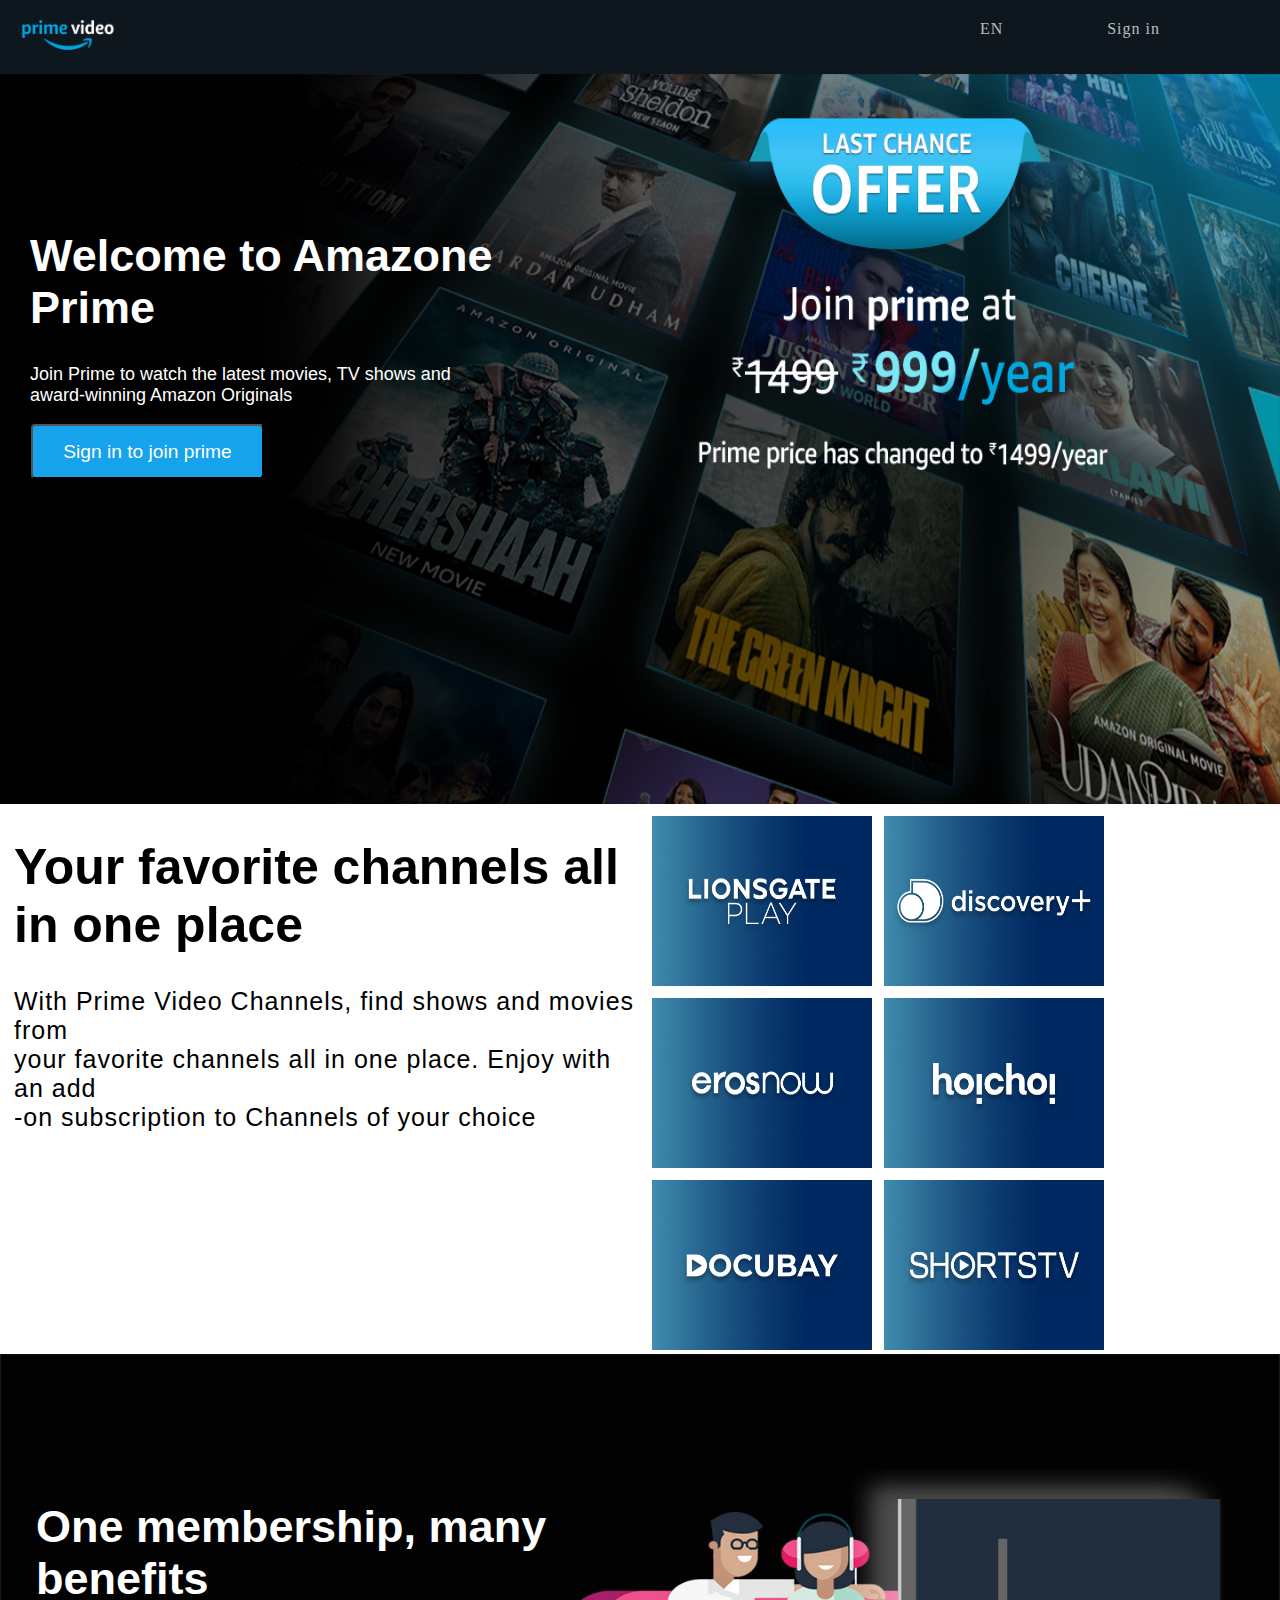
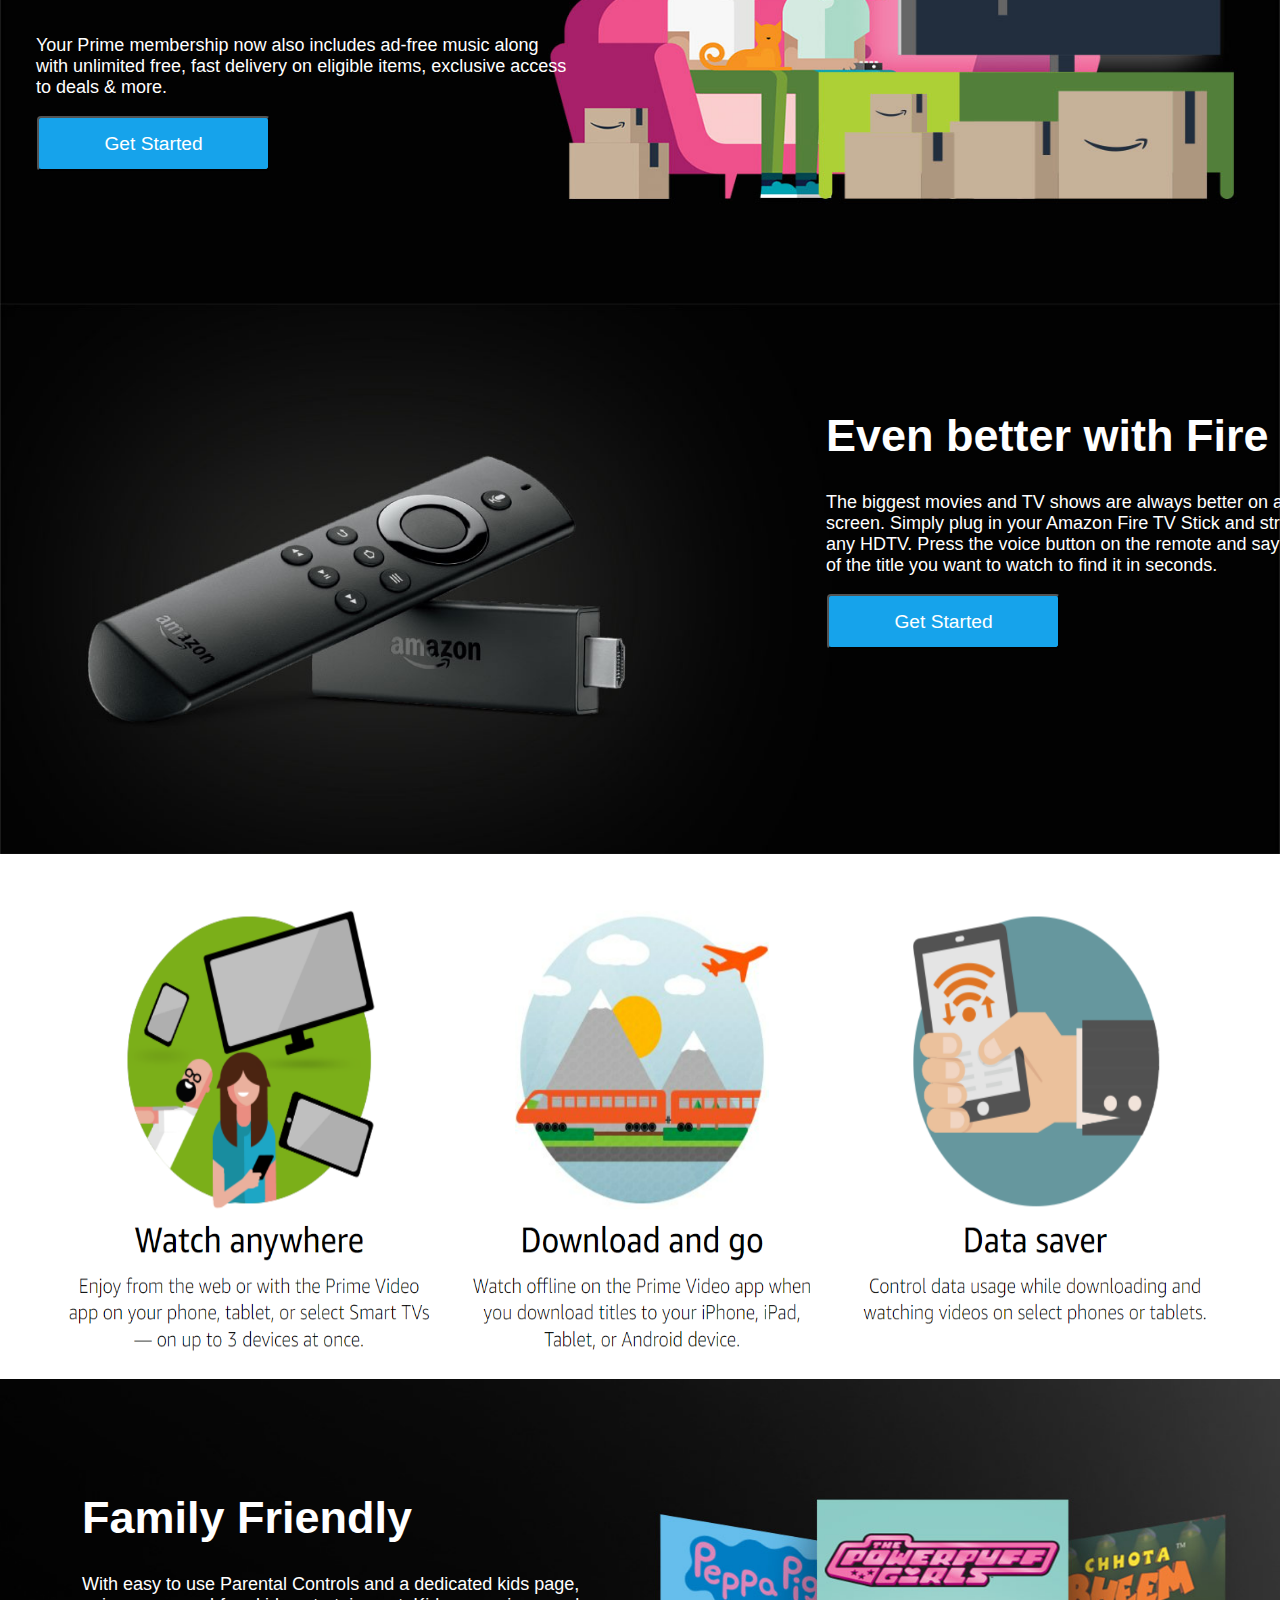
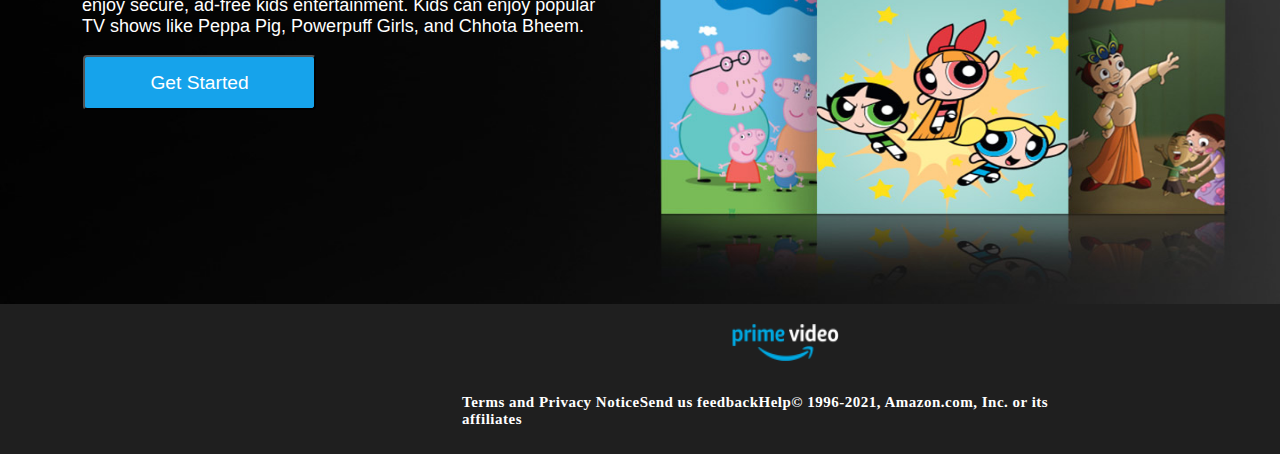
<file: amazon.html>
<!DOCTYPE html>
<html lang="en">
<head>
    <meta charset="UTF-8">
    <meta http-equiv="X-UA-Compatible" content="IE=edge">
    <meta name="viewport" content="width=device-width, initial-scale=1.0">
    <title>Amazone Prime</title>
    <link rel="stylesheet" href="style.css" type="text/css">
</head>
<body>
    <main> 
    <header>
        <div class="container">
            <a href="#"><img class="logotext" src="/amazon_pics/logo.png" alt=""> </a>
            <nav>
                <a href="">EN</a>
                <a href="">Sign in</a>
            </nav>
        </div>

    </header>

   

        <div class="banner-container">    

            <div class="section">
                <img class="image1" src="/amazon_pics/image1.jpg">
            </div>
            <div class="left-section">
                <h1 class="text1">Welcome to Amazone Prime</h1>
                <p class="text2">Join Prime to watch the latest movies, TV shows and <br>award-winning Amazon Originals</p>
                <button class="button">Sign in to join prime</button>
            </div>    
            <div class="section-2-left">
                <h1 class="text3">Your favorite channels all in one place</h1>
                <p class="text4">With Prime Video Channels, find shows and movies from<br> your favorite channels all in one place. Enjoy with an add<br>-on subscription to Channels of your choice</p>

            </div>
            <div class="section-2-right">
                <img class="image" src="/amazon_pics/LionsgatePlay.jpg">
                <img class="image" src="/amazon_pics/Discovery.jpg">
                <img class="image" src="/amazon_pics/Erosnow.jpg">
                <img class="image" src="/amazon_pics/hoichoi.jpg">
                <img class="image" src="/amazon_pics/Doc.jpg">
                <img class="image" src="/amazon_pics/ShortsTV.jpg">
                <img class="image" src="/amazon_pics/Mubi.jpg">
                <img class="image" src="/amazon_pics/MANORAMAMAX.jpg">

            </div>
            <div class="section-3-full">
                 <img class="image2" src="/amazon_pics/primefam.jpg">
                <div class="section-3-left">
                    <h1 class="text1">One membership, many benefits</h1>
                    <p class="text2">Your Prime membership now also includes ad-free music along <br>with unlimited free, fast delivery on eligible items, exclusive access <br>to deals & more.</p>
                    <button class="button">Get Started</button>
                </div>

            </div>
            <div class="section-4-full">
                <img class="image2" src="/amazon_pics/remote.jpg">
                <div class="section-4-right">
                    <h1 class="text1">Even better with Fire TV Stick</h1>
                    <p class="text2">The biggest movies and TV shows are always better on a big <br>screen. Simply plug in your Amazon Fire TV Stick and stream on <br>any HDTV. Press the voice button on the remote and say the name <br>of the title you want to watch to find it in seconds.</p>
                    <button class="button">Get Started</button>

                </div>

            </div>
            <div class="section-5-full">
               <img class="img3" src="/amazon_pics/lml.PNG">
            </div>
            <div class="section-6-full">
                <img src="/amazon_pics/img5.jpg" alt="">
                <div class="section-6-left">
                    <h1 class="text1">Family Friendly</h1>
                    <p class="text2">With easy to use Parental Controls and a dedicated kids page,<br> enjoy secure, ad-free kids entertainment. Kids can enjoy popular <br> TV shows like Peppa Pig, Powerpuff Girls, and Chhota Bheem.</p>
                    <button class="button">Get Started</button>
                </div>
            </div>
            <div class="footer">
                <div class="footer-1">
                   <img src="/amazon_pics/logo2.png" alt=""> 
                </div>
                <div class="footer-2">
                    <h4>Terms and Privacy NoticeSend us feedbackHelp© 1996-2021, Amazon.com, Inc. or its affiliates</h4>
                </div>
            </div>
            
        </div>
    </main>
    
</body>
</html>
</file>
<file: style.css>
*
{
    box-sizing: border-box;
}
body
{
    margin: 0;
    padding: 0;
    
}

header
{
width: 100%;
background-color: #0f171e;
padding: 20px;
position: static;
top:0;
overflow: hidden;
}
header .container{
    display:flex;
    justify-content: space-between;   
}

header a{
    text-decoration: none;
    margin-right: 100px;
    letter-spacing: 1px;
    color: rgba(255,255,255,0.719);
}
.banner_container
{
    
    position: relative;  
}
.section
{
    width: 100%;
    height: 730px;
    background-color: wheat;
    overflow: hidden;

}
.image1
{
    width: 100%;
    height: 730px;
}
.left-section
{
    width: 40%;
    height: 300px;
    position: absolute;
    top: 200px;
    left: 30px;

}
.text1{
    color: white;
    font-size: 45px;
    font-family: 'Segoe UI', Tahoma, Geneva, Verdana, sans-serif;
}
.text2
{
    color: white;
    font-size: 18px;
    font-family: 'Segoe UI', Tahoma, Geneva, Verdana, sans-serif;
}
.button
{
    color:white;
    width: 233px;
    height: 55px;
    font-size: larger;
    border-radius: 4px;
    background-color: #16a3eb;;
    margin-left: 1px;
    cursor: pointer;
}
.section-2-left
{
    width: 50%;
    height: 550px;
    background-color:white;
    font-weight: normal;
    float: left;
}
.section-2-right
{
    width: 50%;
    height: 550px;
    background-color:white;
    float: left;
}
.text3
{
    color:black;
    font-size: 50px;
    font-family: Arial, Helvetica, sans-serif;
    margin-left: 14px;
}
.text4
{
    color: black;
    font-size: 25px;
    font-family: Arial, Helvetica, sans-serif;
    margin-left: 14px;
    letter-spacing: 1px;
}
.image{
    float: left;
    width: 220px;
    height: 170px;
    margin-left: 12px;
    margin-top: 12px; 
}
.section-3-full
{
    width: 100%;
    height: 550px;
    float: left;
}
.image2
{
    width: 100%;
    height: 550px;
}
.section-3-left
{
    width: 50%;
    height: 271px;
    position: absolute;
    top: 1471px;
    left: 36px;
    float: left;
    
}
.section-4-full
{
    width: 100%;
    height: 550px;
    background-color:violet;
    float: left;
}
.section-4-right
{
    width: 50%;
    height: 301px;
    position: absolute;
    top: 1980px;
    left: 826px;
    float: left;  
}
.logotext
{
    width: 96px;
    height: 30px;
}
.image:hover{
    cursor: pointer;
    transform:scale(1.03);
    box-shadow: 1.5px 1.5px 1.5px 1.5px rgb(116, 114, 116);  
}
.section-5-full
{
    width: 100%;
    height: 525px;
    background-color: wheat;
    float: left;
}
.img3
{
    width: 100%;
    height:525px;   
}
.section-6-full
{
    width: 100%;
    height: 525px;
    background-color: blanchedalmond;
    float: left;
}
.section-6-full img
{
    width: 100%;
    height: 525px;
}
.section-6-left
{
    width: 50%;
    height: 301px;
    position: absolute;
    top: 3062px;
    left: 82px;
}
.footer
{
    width: 100%;
    height: 150px;
    background-color:#1f1f1f ;
    float: left;
}
.footer-1
{
    width: 40%;
    height: 70px;
    margin-left: 462px;
}
.footer-2
{
    width: 50%;
    height: 80px;
    margin-left: 462px;
    float: left;
    margin-top: 0px;   
}
.footer-1 img
{
    width: 111px;
    height: 37px;
    margin-left: 268px;
    margin-top: 20px;
}
.footer-2 h4
{
font-family: "Amazon Ember";
font-size: 15px;
letter-spacing: .5px;
color: white;
}
</file>
